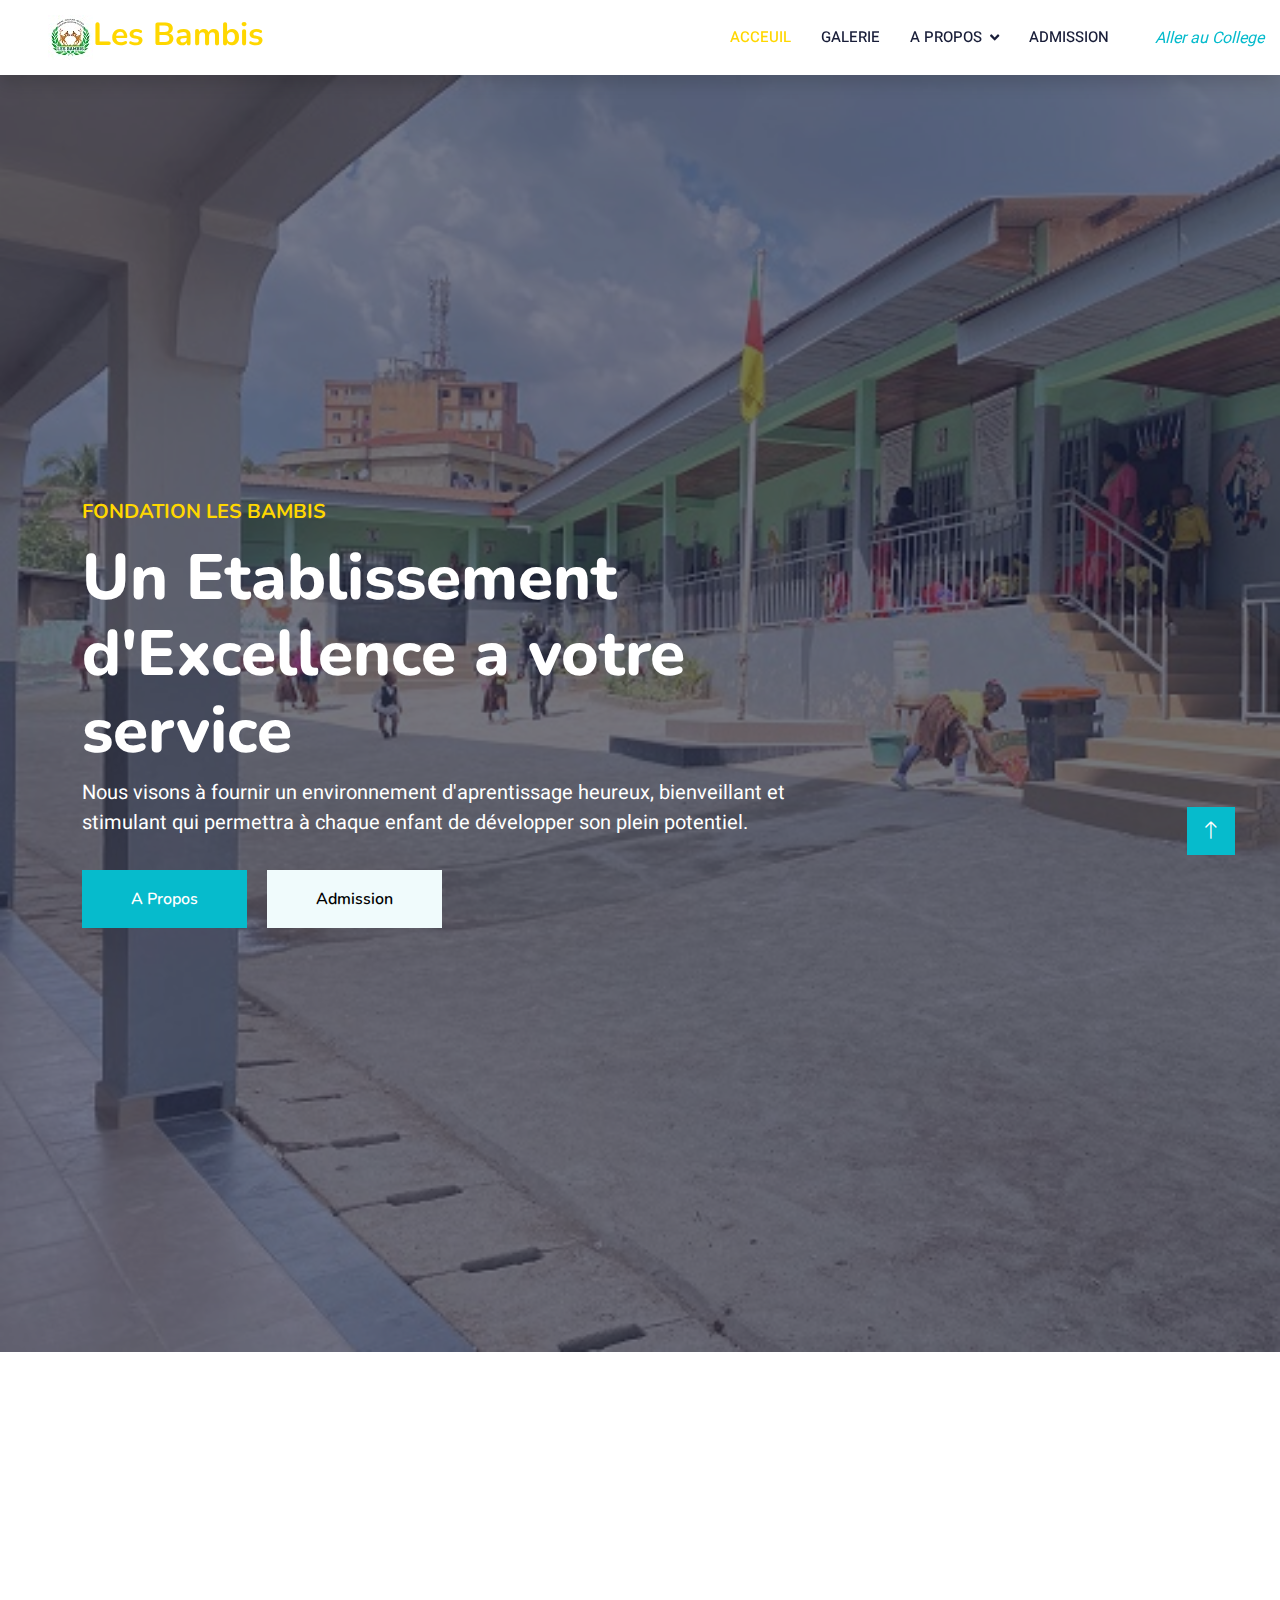
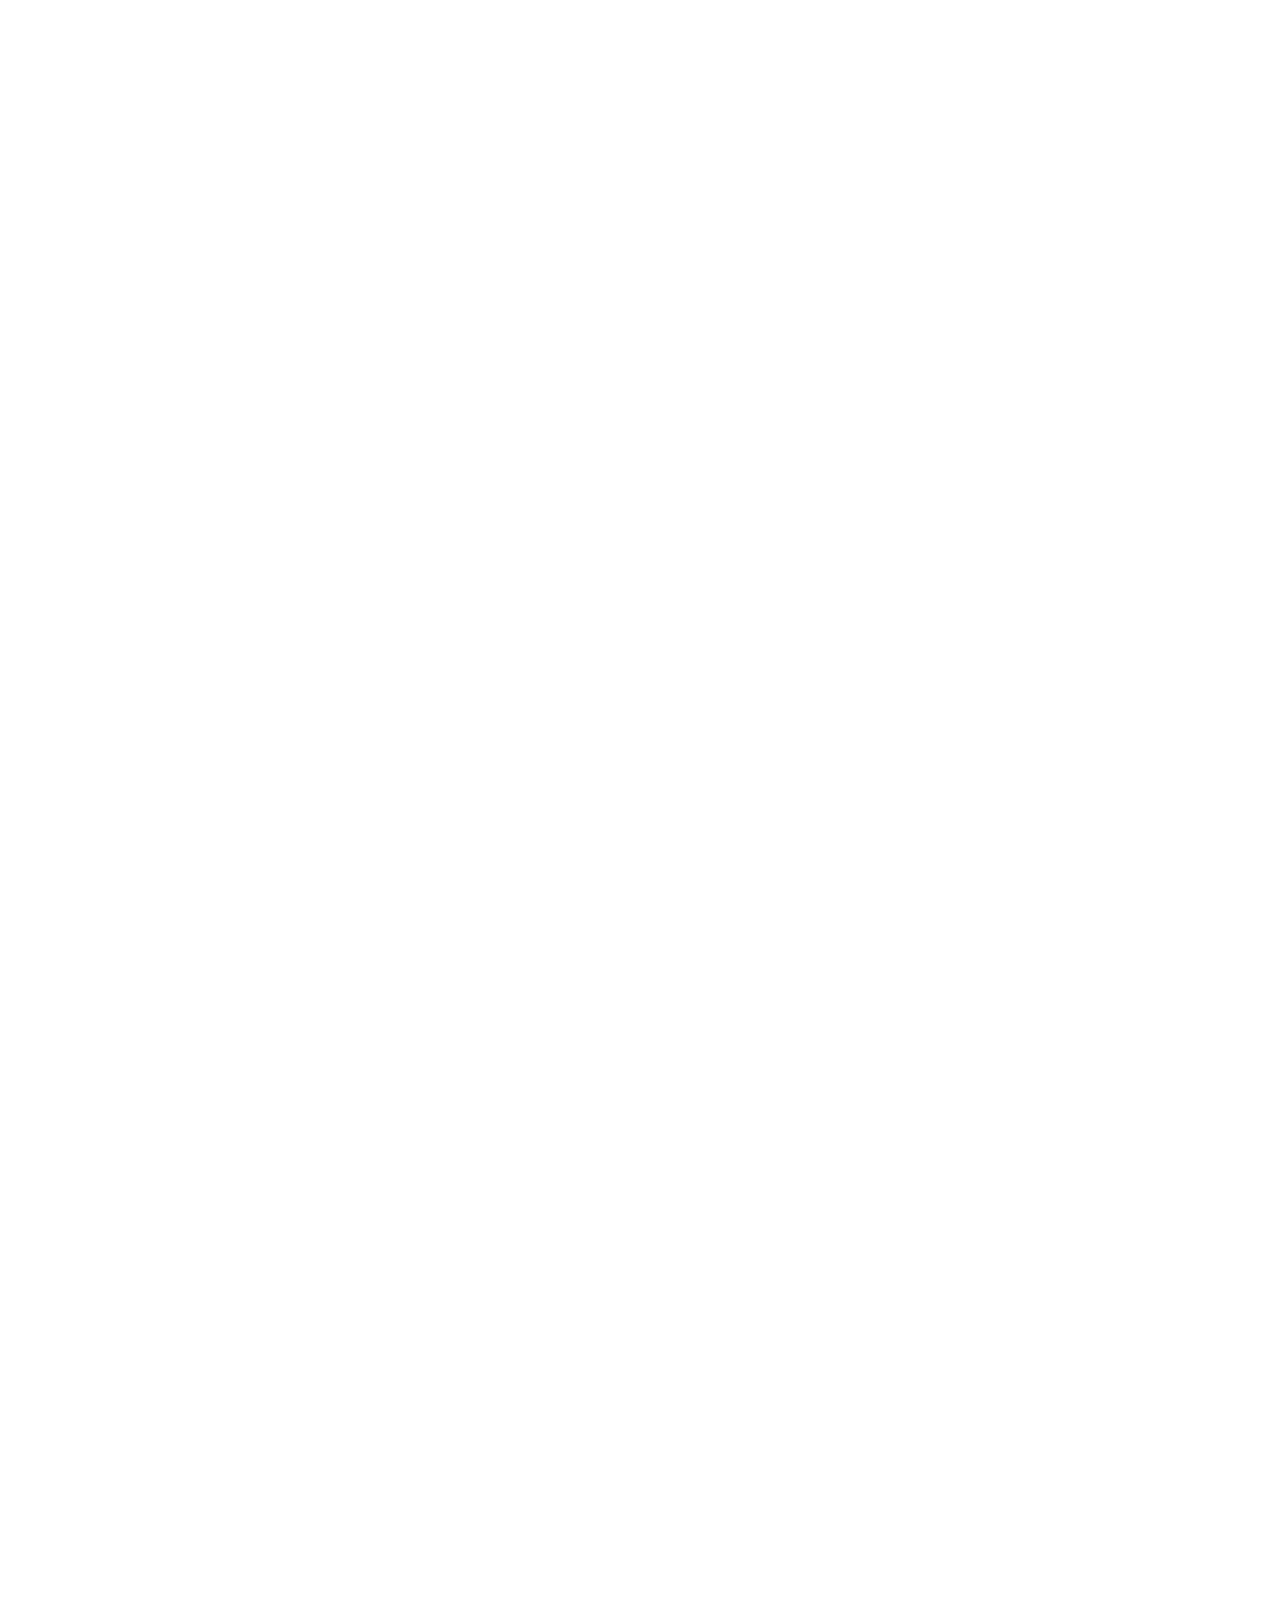
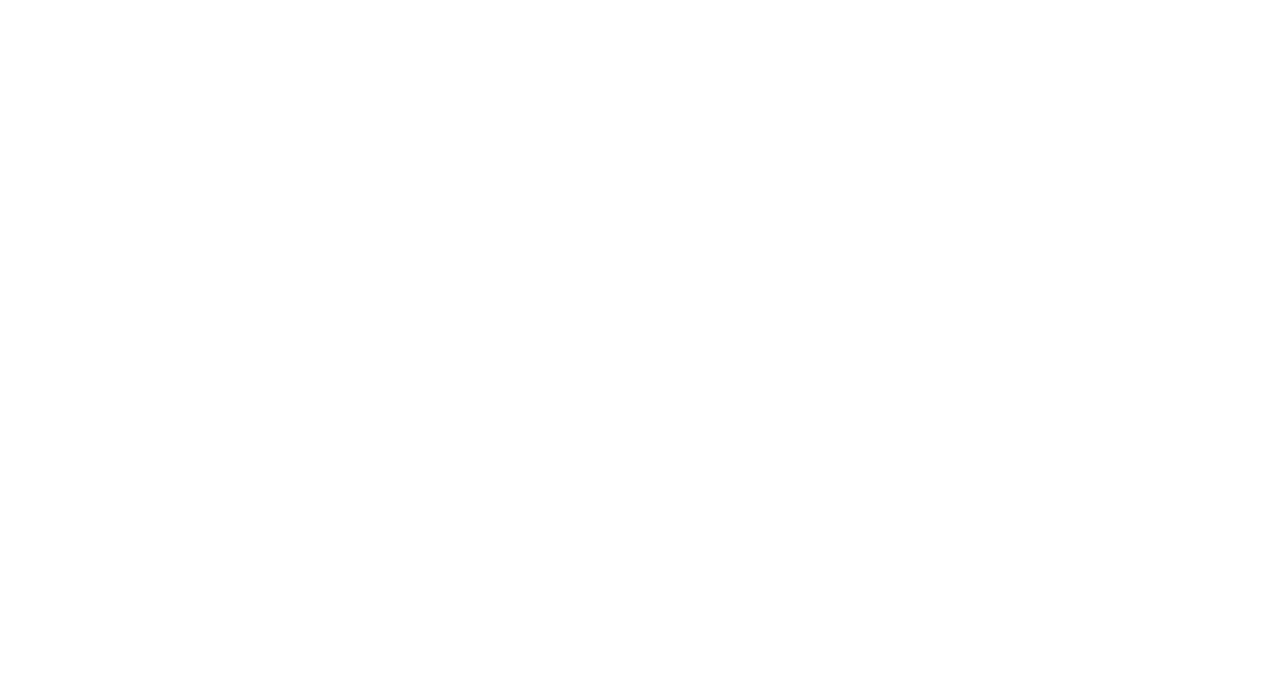
<file: Primaire/index.html>
<!DOCTYPE html>
<html lang="en">

<head>
    <link rel="icon" type="image/jpg" href="img/Secondaire.jpg">
    <meta charset="utf-8">
    <title>
        Fondation Les Bambis
    </title>
    <meta content="width=device-width, initial-scale=1.0" name="viewport">
    <meta content="" name="keywords">
    <meta content="" name="description">

    <!-- Favicon -->
    <link href="img/favicon.ico" rel="icon">

    <!-- Google Web Fonts -->
    <link rel="preconnect" href="https://fonts.googleapis.com">
    <link rel="preconnect" href="https://fonts.gstatic.com" crossorigin>
    <link href="https://fonts.googleapis.com/css2?family=Heebo:wght@400;500;600&family=Nunito:wght@600;700;800&display=swap" rel="stylesheet">

    <!-- Icon Font Stylesheet -->
    <link href="https://cdnjs.cloudflare.com/ajax/libs/font-awesome/5.10.0/css/all.min.css" rel="stylesheet">
    <link href="https://cdn.jsdelivr.net/npm/bootstrap-icons@1.4.1/font/bootstrap-icons.css" rel="stylesheet">

    <!-- Libraries Stylesheet -->
    <link href="lib/animate/animate.min.css" rel="stylesheet">
    <link href="lib/owlcarousel/assets/owl.carousel.min.css" rel="stylesheet">

    <!-- Customized Bootstrap Stylesheet -->
    <link href="css/bootstrap.min.css" rel="stylesheet">

    <!-- Template Stylesheet -->
    <link href="css/style.css" rel="stylesheet">
</head>

<body>
    <!-- Spinner Start -->
    <div id="spinner" class="show bg-white position-fixed translate-middle w-100 vh-100 top-50 start-50 d-flex align-items-center justify-content-center">
        <div class="spinner-border text-primary" style="width: 3rem; height: 3rem;" role="status">
            <span class="sr-only">Loading...</span>
        </div>
    </div>
    <!-- Spinner End -->


    <!-- Navbar Start -->
    <nav class="navbar navbar-expand-lg bg-white navbar-light shadow sticky-top p-0">
        <a href="index.html" class="navbar-brand d-flex align-items-center px-4 px-lg-5">
           <h2 class="m-0 text-primary"><img class="img-fluid" src="img/Primaire.jpg" alt="">Les Bambis</h2>
        </a>
        <button type="button" class="navbar-toggler me-4" data-bs-toggle="collapse" data-bs-target="#navbarCollapse">
            <span class="navbar-toggler-icon"></span>
        </button>
        <div class="collapse navbar-collapse" id="navbarCollapse">
            <div class="navbar-nav ms-auto p-4 p-lg-0">
                <a href="index.html" class="nav-item nav-link active">Acceuil</a>
                <a href="courses.html" class="nav-item nav-link">Galerie</a>
                <div class="nav-item dropdown">
                    <a href="#" class="nav-link dropdown-toggle" data-bs-toggle="dropdown">A Propos</a>
                    <div class="dropdown-menu fade-down m-0">
                        <a href="team.html" class="dropdown-item">Notre Equipe</a>
                        <a href="about.html" class="dropdown-item">A Propos de l'ecole</a>
                    </div>
                </div>
                <a href="contact.html" class="nav-item nav-link">Admission</a>
            </div>
            <i><a href="../index.html" class="nav-item nav-link">Aller au College</a></i>
            <!-- <a href="../index.html" class="btn btn-primary py-4 px-lg-5 d-none d-lg-block">Secondaire<i class="fa fa-arrow-right ms-3"></i></a> -->
        </div>
    </nav>
    <!-- Navbar End -->


    <!-- Carousel Start -->
    <div class="container-fluid p-0 mb-5">
        <div class="owl-carousel header-carousel position-relative">
            <div class="owl-carousel-item position-relative">
                <img class="img-fluid" src="img/6.jpg" alt="">
                <div class="position-absolute top-0 start-0 w-100 h-100 d-flex align-items-center" style="background: rgba(23, 28, 55, .6);">
                    <div class="container">
                        <div class="row justify-content-start">
                            <div class="col-sm-10 col-lg-8">
                                <h5 class="text-primary text-uppercase mb-3 animated slideInDown">Fondation Les Bambis</h5>
                                <h1 class="display-3 text-white animated slideInDown">Un Etablissement d'Excellence a votre service</h1>
                                <p class="fs-5 text-white mb-4 pb-2">Nous visons à fournir un environnement d'aprentissage heureux, bienveillant et stimulant qui permettra à chaque enfant de développer son plein potentiel.</p>
                                <a href="about.html" class="btn btn-primary py-md-3 px-md-5 me-3 animated slideInLeft">A Propos</a>
                                <a href="courses.html" class="btn btn-light py-md-3 px-md-5 animated slideInRight">Admission</a>
                            </div>
                        </div>
                    </div>
                </div>
            </div>
        </div>
    </div>
    <!-- Carousel End -->


    <!-- Service Start -->
    <div class="container-xxl py-5">
        <div class="container">
            <div class="row g-4 center-div-2">
                <div class="col-lg-3 col-sm-6 wow fadeInUp" data-wow-delay="0.1s">
                    <div class="service-item text-center pt-3">
                        <div class="p-4">
                            <i class="fa fa-3x fa-graduation-cap text-primary mb-4"></i>
                            <h5 class="mb-3">Instructeurs dévoués et talentueux</h5>
                        </div>
                    </div>
                </div>
                <div class="col-lg-3 col-sm-6 wow fadeInUp" data-wow-delay="0.5s">
                    <div class="service-item text-center pt-3">
                        <div class="p-4">
                            <i class="fa fa-3x fa-home text-primary mb-4"></i>
                            <h5 class="mb-3">Un suivi Constant</h5>
                        </div>
                    </div>
                </div>
            </div>
        </div>
    </div>
    <!-- Service End -->


    <!-- About Start -->
    <div class="container-xxl py-5">
        <div class="container">
            <div class="row g-5">
                <div class="col-lg-6 wow fadeInUp" data-wow-delay="0.1s" style="min-height: 400px;">
                    <div class="position-relative h-100">
                        <div class="slider">
                            <div class="slides">
                                <div class="slide"><img src="img/6.jpg" alt=""></div>
                                <div class="slide"><img src="img/7.jpg" alt=""></div>
                                <div class="slide"><img src="img/8.jpg" alt=""></div>
                                <div class="slide"><img src="img/9.jpg" alt=""></div>
                            </div>
                        </div>
                        <!-- <img class="img-fluid position-absolute w-100 h-100" src="img/9.jpg" alt="" style="object-fit: cover;"> -->
                    </div>
                </div>
                <div class="col-lg-6 wow fadeInUp" data-wow-delay="0.3s">
                    <h6 class="section-title bg-white text-start text-primary pe-3">A Propos de nous</h6>
                    <h1 class="mb-4">Bienvenu(e) chez Les Bambis</h1>
                    <p class="mb-4">"Les Bambis" du mot italien "Bambin", c'est-à-dire les petits enfants.</p>
                    <p class="mb-4">Dans le complexe scolaire bilingue « Les Bambis »,nous visons à fournir un environnement d'apprentissage heureux, bienveillant, sûr et stimulant qui permettra à chaque enfant de développer son plein potentiel - académiquement, personnellement, socialement, émotionnellement, physiquement et spirituellement.<br>
                        Cela sera réalisé en donnant à tous les élèves des chances égales pour un programme d'études large et équilibré qui est adapté pour répondre à leurs besoins et capacités individuels, ainsi que l'accès à un large éventail d'activités parascolaires.<br>
                         Nous visons à encourager chez tous les élèves le respect d'eux-mêmes, le respect des autres et le respect de l'environnement dans lequel ils vivent et à élever l'estime de soi et la confiance en soi de chaque enfant pour les aider à réaliser qu'ils sont des membres appréciés de notre communauté scolaire.<br></p>
                    <div class="row gy-2 gx-4 mb-4">
                        <div class="col-sm-6">
                            <p class="mb-0"><i class="fa fa-arrow-right text-primary me-2"></i>Instructeurs dévoués et talentueux</p>
                        </div>
                        <div class="col-sm-6">
                            <p class="mb-0"><i class="fa fa-arrow-right text-primary me-2"></i>Suivi constant</p>
                        </div>
                    </div>
                    <a class="btn btn-primary py-3 px-5 mt-2" href="about.html">Lire Plus</a>
                </div>
            </div>
        </div>
    </div>
    <!-- About End -->

    <!-- Team Start -->
    <div class="container-xxl py-5">
        <div class="container">
            <div class="text-center wow fadeInUp" data-wow-delay="0.1s">
                <h6 class="section-title bg-white text-center text-primary px-3">Staff Administratif</h6>
                <h1 class="mb-5">Personnel dévoué et talentueux</h1>
            </div>
            <div class="row g-4 center-div">
                <div class="col-lg-3 col-md-6 wow fadeInUp" data-wow-delay="0.1s">
                    <div class="team-item bg-light">
                        <div class="overflow-hidden">
                            <img class="img-fluid" src="img/Fondatrice.jpg" alt="">
                        </div>
                        <div class="position-relative d-flex justify-content-center" style="margin-top: -23px;">
                            <div class="bg-light d-flex justify-content-center pt-2 px-1">
                            </div>
                        </div>
                        <div class="text-center p-4">
                            <h5 class="mb-0">Mme. TETRON Salomé</h5>
                            <small>Fondatrice</small>
                        </div>
                    </div>
                </div>
                <div class="col-lg-3 col-md-6 wow fadeInUp" data-wow-delay="0.3s">
                    <div class="team-item bg-light">
                        <div class="overflow-hidden">
                            <img class="img-fluid" src="img/Principal.jpg" alt="">
                        </div>
                        <div class="position-relative d-flex justify-content-center" style="margin-top: -23px;">
                            <div class="bg-light d-flex justify-content-center pt-2 px-1">
                            </div>
                        </div>
                        <div class="text-center p-4">
                            <h5 class="mb-0">Mme. ENGOL Epse MACHIA Odile Charlotte</h5>
                            <small>Coordinatrice Generale</small>
                        </div>
                    </div>
                </div>
            </div>
        </div>
    </div>
    <!-- Team End -->

        <!-- Footer Start -->
        <div class="container-fluid bg-dark text-light footer pt-5 mt-5 wow fadeIn" data-wow-delay="0.1s">
            <div class="container py-5">
                <div class="row g-5">
                    <div class="col-lg-3 col-md-6">
                        <h4 class="text-white mb-3">Liens Rapides</h4>
                        <a class="btn btn-link" href="about.html">A Propos de nous</a>
                        <a class="btn btn-link" href="team.html">Notre Equipe</a>
                        <a class="btn btn-link" href="contact.html">Admission</a>
                    </div>
                    <div class="col-lg-3 col-md-6">
                        <h4 class="text-white mb-3">Contact</h4>
                        <!-- <p class="mb-2"><i class="fa fa-map-marker-alt me-3"></i>123 Street, New York, USA</p> -->
                        <p class="mb-2"><i class="fa fa-phone-alt me-3"></i>+237 2 42 78 32 80</p>
                        <p class="mb-2"><i class="fa fa-envelope me-3"></i>Collegeprivelaiclesbambis@gmail.com</p>
                        <div class="d-flex pt-2">
                            <a class="btn btn-outline-light btn-social" href="https://www.facebook.com/profile.php?id=100076310401387"><i class="fab fa-facebook-f"></i></a>
                        </div>
                    </div>
                    <div class="col-lg-3 col-md-6">
                        <h4 class="text-white mb-3">Galerie</h4>
                        <div class="row g-2 pt-2">
                            <div class="col-4">
                                <img class="img-fluid bg-light p-1" src="img/6.jpg" alt="">
                            </div>
                            <div class="col-4">
                                <img class="img-fluid bg-light p-1" src="img/7.jpg" alt="">
                            </div>
                            <div class="col-4">
                                <img class="img-fluid bg-light p-1" src="img/8.jpg" alt="">
                            </div>
                            <div class="col-4">
                                <img class="img-fluid bg-light p-1" src="img/9.jpg" alt="">
                            </div>
                            <div class="col-4">
                                <img class="img-fluid bg-light p-1" src="img/7.jpg" alt="">
                            </div>
                            <div class="col-4">
                                <img class="img-fluid bg-light p-1" src="img/6.jpg" alt="">
                            </div>
                        </div>
                    </div>
                </div>
            </div>
            <div class="container">
                <div class="copyright">
                    <div class="row">
                        <div class="col-md-6 text-center text-md-start mb-3 mb-md-0">
                            &copy; <a class="border-bottom" href="#">Fondation Les Bambis</a>, All Right Reserved.
    
                            <!--/*** This template is free as long as you keep the footer author’s credit link/attribution link/backlink. If you'd like to use the template without the footer author’s credit link/attribution link/backlink, you can purchase the Credit Removal License from "https://htmlcodex.com/credit-removal". Thank you for your support. ***/-->
                            Designed By <a class="border-bottom" href="https://htmlcodex.com">HTML Codex</a><br><br>
                            Distributed By <a class="border-bottom" href="https://themewagon.com">ThemeWagon</a>
                        </div>
                    </div>
                </div>
            </div>
        </div>
        <!-- Footer End -->


    <!-- Back to Top -->
    <a href="#" class="btn btn-lg btn-primary btn-lg-square back-to-top"><i class="bi bi-arrow-up"></i></a>


    <!-- JavaScript Libraries -->
    <script src="https://code.jquery.com/jquery-3.4.1.min.js"></script>
    <script src="https://cdn.jsdelivr.net/npm/bootstrap@5.0.0/dist/js/bootstrap.bundle.min.js"></script>
    <script src="lib/wow/wow.min.js"></script>
    <script src="lib/easing/easing.min.js"></script>
    <script src="lib/waypoints/waypoints.min.js"></script>
    <script src="lib/owlcarousel/owl.carousel.min.js"></script>

    <!-- Template Javascript -->
    <script src="js/main.js"></script>
</body>

</html>
</file>
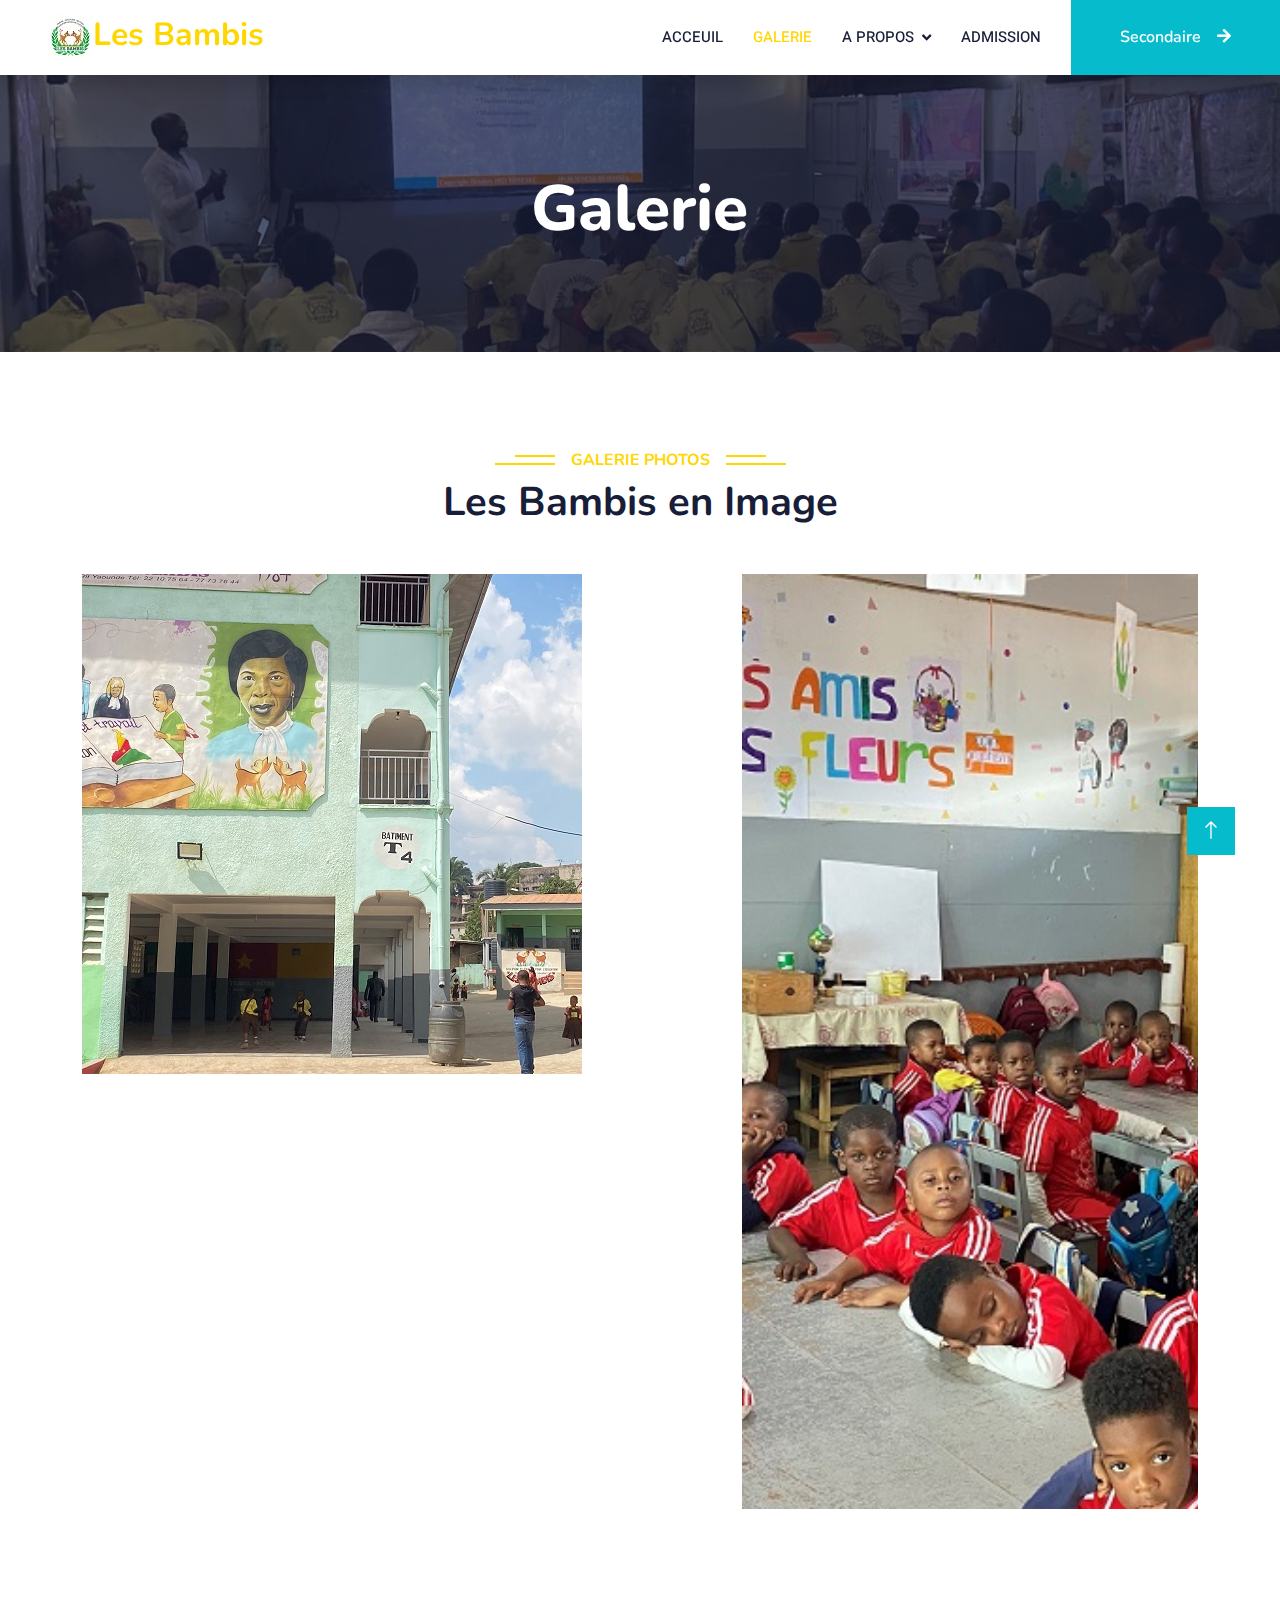
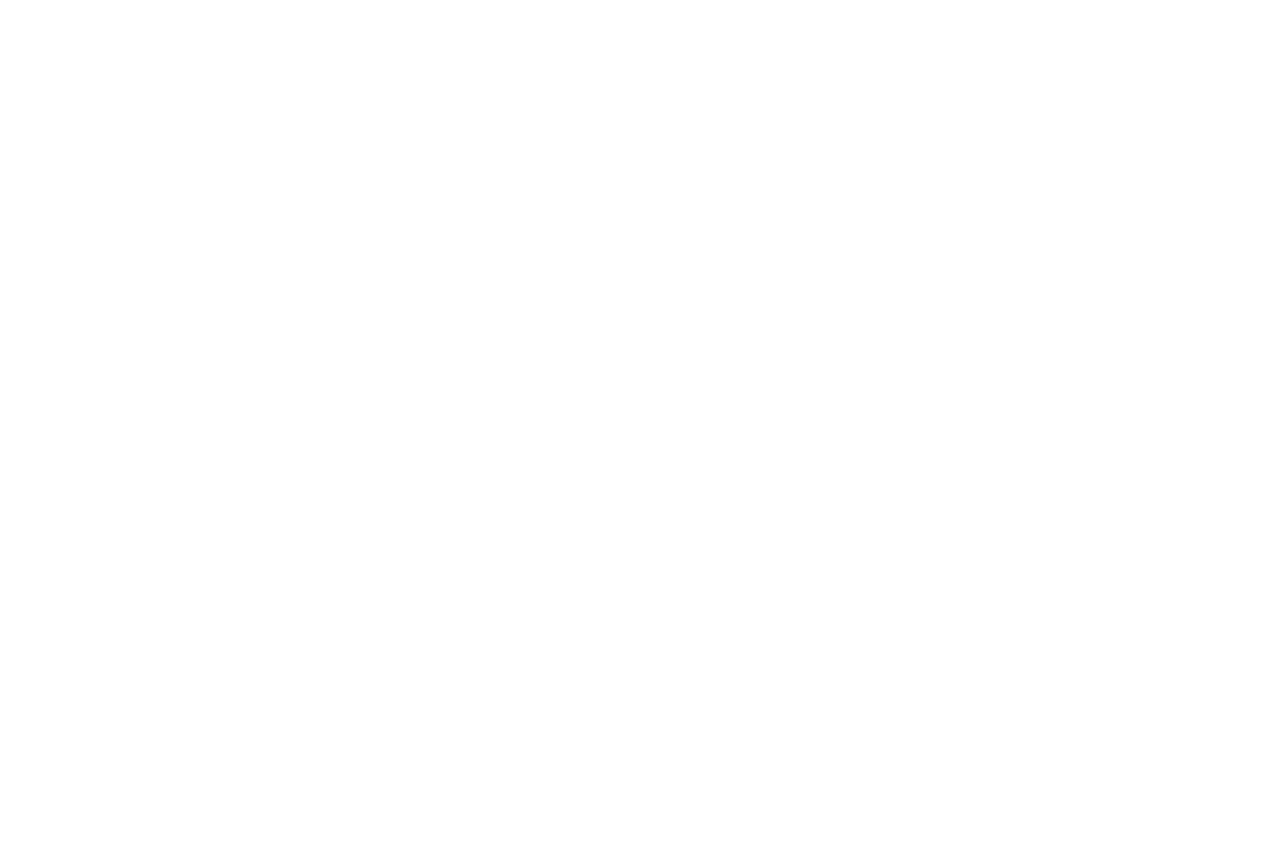
<file: Primaire/courses.html>
<!DOCTYPE html>
<html lang="en">

<head>
    <link rel="icon" type="image/jpg" href="img/Secondaire.jpg">
    <meta charset="utf-8">
    <title>
        Fondation Les Bambis
    </title>
    <meta content="width=device-width, initial-scale=1.0" name="viewport">
    <meta content="" name="keywords">
    <meta content="" name="description">

    <!-- Favicon -->
    <link href="img/favicon.ico" rel="icon">

    <!-- Google Web Fonts -->
    <link rel="preconnect" href="https://fonts.googleapis.com">
    <link rel="preconnect" href="https://fonts.gstatic.com" crossorigin>
    <link href="https://fonts.googleapis.com/css2?family=Heebo:wght@400;500;600&family=Nunito:wght@600;700;800&display=swap" rel="stylesheet">

    <!-- Icon Font Stylesheet -->
    <link href="https://cdnjs.cloudflare.com/ajax/libs/font-awesome/5.10.0/css/all.min.css" rel="stylesheet">
    <link href="https://cdn.jsdelivr.net/npm/bootstrap-icons@1.4.1/font/bootstrap-icons.css" rel="stylesheet">

    <!-- Libraries Stylesheet -->
    <link href="lib/animate/animate.min.css" rel="stylesheet">
    <link href="lib/owlcarousel/assets/owl.carousel.min.css" rel="stylesheet">

    <!-- Customized Bootstrap Stylesheet -->
    <link href="css/bootstrap.min.css" rel="stylesheet">

    <!-- Template Stylesheet -->
    <link href="css/style.css" rel="stylesheet">
</head>

<body>
    <!-- Spinner Start -->
    <div id="spinner" class="show bg-white position-fixed translate-middle w-100 vh-100 top-50 start-50 d-flex align-items-center justify-content-center">
        <div class="spinner-border text-primary" style="width: 3rem; height: 3rem;" role="status">
            <span class="sr-only">Loading...</span>
        </div>
    </div>
    <!-- Spinner End -->


    <!-- Navbar Start -->
    <nav class="navbar navbar-expand-lg bg-white navbar-light shadow sticky-top p-0">
        <a href="index.html" class="navbar-brand d-flex align-items-center px-4 px-lg-5">
           <h2 class="m-0 text-primary"><img class="img-fluid" src="img/Primaire.jpg" alt="">Les Bambis</h2>
        </a>
        <button type="button" class="navbar-toggler me-4" data-bs-toggle="collapse" data-bs-target="#navbarCollapse">
            <span class="navbar-toggler-icon"></span>
        </button>
        <div class="collapse navbar-collapse" id="navbarCollapse">
            <div class="navbar-nav ms-auto p-4 p-lg-0">
                <a href="index.html" class="nav-item nav-link">Acceuil</a>
                <a href="courses.html" class="nav-item nav-link active">Galerie</a>
                <div class="nav-item dropdown">
                    <a href="#" class="nav-link dropdown-toggle" data-bs-toggle="dropdown">A Propos</a>
                    <div class="dropdown-menu fade-down m-0">
                        <a href="team.html" class="dropdown-item">Notre Equipe</a>
                        <a href="about.html" class="dropdown-item">A Propos de l'ecole</a>
                    </div>
                </div>
                <a href="contact.html" class="nav-item nav-link">Admission</a>
            </div>
            <a href="../index.html" class="btn btn-primary py-4 px-lg-5 d-none d-lg-block">Secondaire<i class="fa fa-arrow-right ms-3"></i></a>
        </div>
    </nav>
    <!-- Navbar End -->


    <!-- Header Start -->
    <div class="container-fluid bg-primary py-5 mb-5 page-header">
        <div class="container py-5">
            <div class="row justify-content-center">
                <div class="col-lg-10 text-center">
                    <h1 class="display-3 text-white animated slideInDown">Galerie</h1>
                    <nav aria-label="breadcrumb">
                    </nav>
                </div>
            </div>
        </div>
    </div>
    <!-- Header End -->


    <!-- Categories Start -->
    <div class="container-xxl py-5 category">
        <div class="container">
            <div class="text-center wow fadeInUp" data-wow-delay="0.1s">
                <h6 class="section-title bg-white text-center text-primary px-3">Galerie photos</h6>
                <h1 class="mb-5">Les Bambis en Image</h1>
            </div>
            <div class="row g-3">
                <div class="col-lg-7 col-md-6">
                    <div class="row g-3">
                        <div class="col-lg-12 col-md-12 wow zoomIn" data-wow-delay="0.1s">
                            <a class="position-relative d-block overflow-hidden" href="">
                                <img class="img-fluid" src="img/7.jpg" alt="">
                            </a>
                        </div>
                        <div class="col-lg-6 col-md-12 wow zoomIn" data-wow-delay="0.3s">
                            <a class="position-relative d-block overflow-hidden" href="">
                                <img class="img-fluid" src="img/11.jpg" alt="">
                            </a>
                        </div>
                        <div class="col-lg-6 col-md-12 wow zoomIn" data-wow-delay="0.5s">
                            <a class="position-relative d-block overflow-hidden" href="">
                                <img class="img-fluid" src="img/6.jpg" alt="">
                            </a>
                        </div>
                    </div>
                </div>
                <div class="col-lg-5 col-md-6 wow zoomIn" data-wow-delay="0.7s" style="min-height: 350px;">
                    <a class="position-relative d-block h-100 overflow-hidden" href="">
                        <img class="img-fluid position-absolute w-100 h-100" src="img/9.jpg" alt="" style="object-fit: cover;">
                    </a>
                </div>
                <div class="col-lg-5 col-md-6 wow zoomIn" data-wow-delay="0.7s" style="min-height: 350px;">
                    <a class="position-relative d-block h-100 overflow-hidden" href="">
                        <img class="img-fluid position-absolute w-100 h-100" src="img/8.jpg" alt="" style="object-fit: cover;">
                    </a>
                </div>
            </div>
        </div>
    </div>
    <!-- Categories Start -->
        

            <!-- Footer Start -->
        <div class="container-fluid bg-dark text-light footer pt-5 mt-5 wow fadeIn" data-wow-delay="0.1s">
            <div class="container py-5">
                <div class="row g-5">
                    <div class="col-lg-3 col-md-6">
                        <h4 class="text-white mb-3">Liens Rapides</h4>
                        <a class="btn btn-link" href="about.html">A Propos de nous</a>
                        <a class="btn btn-link" href="team.html">Notre Equipe</a>
                        <a class="btn btn-link" href="contact.html">Admission</a>
                    </div>
                    <div class="col-lg-3 col-md-6">
                        <h4 class="text-white mb-3">Contact</h4>
                        <!-- <p class="mb-2"><i class="fa fa-map-marker-alt me-3"></i>123 Street, New York, USA</p> -->
                        <p class="mb-2"><i class="fa fa-phone-alt me-3"></i>+237 2 42 78 32 80</p>
                        <p class="mb-2"><i class="fa fa-envelope me-3"></i>Collegeprivelaiclesbambis@gmail.com</p>
                        <div class="d-flex pt-2">
                            <a class="btn btn-outline-light btn-social" href="https://www.facebook.com/profile.php?id=100076310401387"><i class="fab fa-facebook-f"></i></a>
                        </div>
                    </div>
                    <div class="col-lg-3 col-md-6">
                        <h4 class="text-white mb-3">Galerie</h4>
                        <div class="row g-2 pt-2">
                            <div class="col-4">
                                <img class="img-fluid bg-light p-1" src="img/6.jpg" alt="">
                            </div>
                            <div class="col-4">
                                <img class="img-fluid bg-light p-1" src="img/7.jpg" alt="">
                            </div>
                            <div class="col-4">
                                <img class="img-fluid bg-light p-1" src="img/8.jpg" alt="">
                            </div>
                            <div class="col-4">
                                <img class="img-fluid bg-light p-1" src="img/9.jpg" alt="">
                            </div>
                            <div class="col-4">
                                <img class="img-fluid bg-light p-1" src="img/7.jpg" alt="">
                            </div>
                            <div class="col-4">
                                <img class="img-fluid bg-light p-1" src="img/6.jpg" alt="">
                            </div>
                        </div>
                    </div>
                </div>
            </div>
            <div class="container">
                <div class="copyright">
                    <div class="row">
                        <div class="col-md-6 text-center text-md-start mb-3 mb-md-0">
                            &copy; <a class="border-bottom" href="#">Fondation Les Bambis</a>, All Right Reserved.
    
                            <!--/*** This template is free as long as you keep the footer author’s credit link/attribution link/backlink. If you'd like to use the template without the footer author’s credit link/attribution link/backlink, you can purchase the Credit Removal License from "https://htmlcodex.com/credit-removal". Thank you for your support. ***/-->
                            Designed By <a class="border-bottom" href="https://htmlcodex.com">HTML Codex</a><br><br>
                            Distributed By <a class="border-bottom" href="https://themewagon.com">ThemeWagon</a>
                        </div>
                    </div>
                </div>
            </div>
        </div>
        <!-- Footer End -->


    <!-- Back to Top -->
    <a href="#" class="btn btn-lg btn-primary btn-lg-square back-to-top"><i class="bi bi-arrow-up"></i></a>


    <!-- JavaScript Libraries -->
    <script src="https://code.jquery.com/jquery-3.4.1.min.js"></script>
    <script src="https://cdn.jsdelivr.net/npm/bootstrap@5.0.0/dist/js/bootstrap.bundle.min.js"></script>
    <script src="lib/wow/wow.min.js"></script>
    <script src="lib/easing/easing.min.js"></script>
    <script src="lib/waypoints/waypoints.min.js"></script>
    <script src="lib/owlcarousel/owl.carousel.min.js"></script>

    <!-- Template Javascript -->
    <script src="js/main.js"></script>
</body>

</html>
</file>
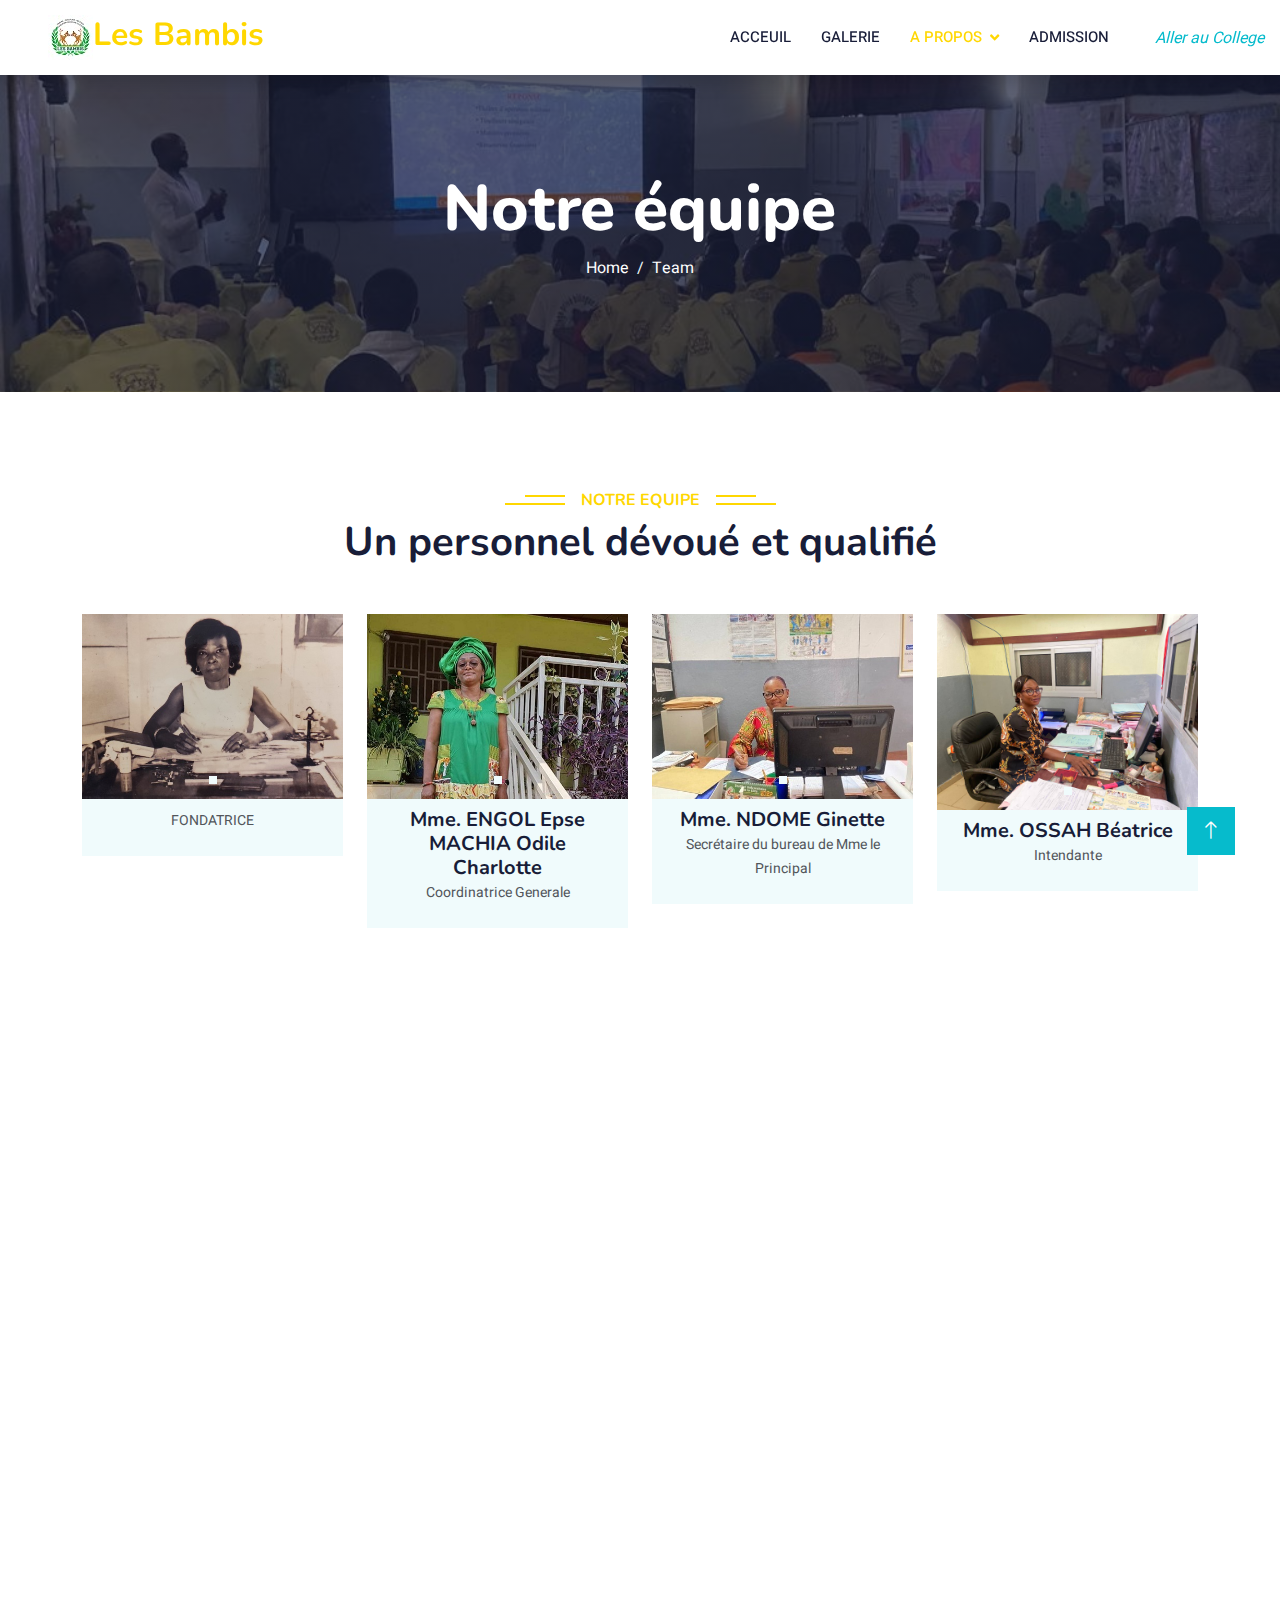
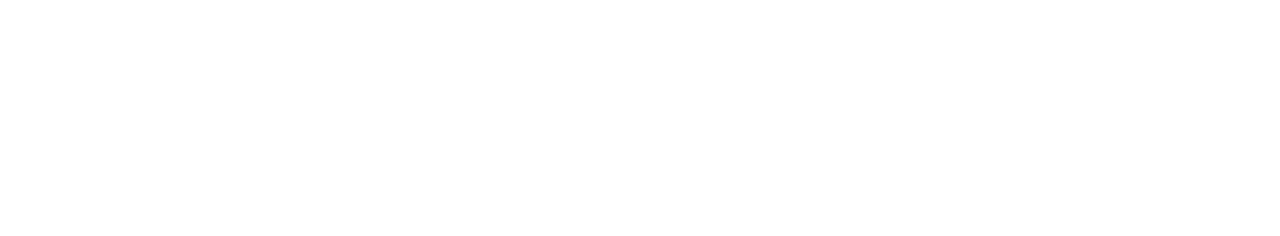
<file: Primaire/team.html>
<!DOCTYPE html>
<html lang="en">

<head>
    <link rel="icon" type="image/jpg" href="img/Secondaire.jpg">
    <meta charset="utf-8">
    <title>Fondation Les Bambis</title>
    <meta content="width=device-width, initial-scale=1.0" name="viewport">
    <meta content="" name="keywords">
    <meta content="" name="description">

    <!-- Favicon -->
    <link href="img/favicon.ico" rel="icon">

    <!-- Google Web Fonts -->
    <link rel="preconnect" href="https://fonts.googleapis.com">
    <link rel="preconnect" href="https://fonts.gstatic.com" crossorigin>
    <link href="https://fonts.googleapis.com/css2?family=Heebo:wght@400;500;600&family=Nunito:wght@600;700;800&display=swap" rel="stylesheet">

    <!-- Icon Font Stylesheet -->
    <link href="https://cdnjs.cloudflare.com/ajax/libs/font-awesome/5.10.0/css/all.min.css" rel="stylesheet">
    <link href="https://cdn.jsdelivr.net/npm/bootstrap-icons@1.4.1/font/bootstrap-icons.css" rel="stylesheet">

    <!-- Libraries Stylesheet -->
    <link href="lib/animate/animate.min.css" rel="stylesheet">
    <link href="lib/owlcarousel/assets/owl.carousel.min.css" rel="stylesheet">

    <!-- Customized Bootstrap Stylesheet -->
    <link href="css/bootstrap.min.css" rel="stylesheet">

    <!-- Template Stylesheet -->
    <link href="css/style.css" rel="stylesheet">
</head>

<body>
    <!-- Spinner Start -->
    <div id="spinner" class="show bg-white position-fixed translate-middle w-100 vh-100 top-50 start-50 d-flex align-items-center justify-content-center">
        <div class="spinner-border text-primary" style="width: 3rem; height: 3rem;" role="status">
            <span class="sr-only">Loading...</span>
        </div>
    </div>
    <!-- Spinner End -->


<!-- Navbar Start -->
<nav class="navbar navbar-expand-lg bg-white navbar-light shadow sticky-top p-0">
    <a href="index.html" class="navbar-brand d-flex align-items-center px-4 px-lg-5">
       <h2 class="m-0 text-primary"><img class="img-fluid" src="img/Primaire.jpg" alt="">Les Bambis</h2>
    </a>
    <button type="button" class="navbar-toggler me-4" data-bs-toggle="collapse" data-bs-target="#navbarCollapse">
        <span class="navbar-toggler-icon"></span>
    </button>
    <div class="collapse navbar-collapse" id="navbarCollapse">
        <div class="navbar-nav ms-auto p-4 p-lg-0">
            <a href="index.html" class="nav-item nav-link">Acceuil</a>
            <a href="courses.html" class="nav-item nav-link">Galerie</a>
            <div class="nav-item dropdown">
                <a href="#" class="nav-link dropdown-toggle active" data-bs-toggle="dropdown">A Propos</a>
                <div class="dropdown-menu fade-down m-0">
                    <a href="team.html" class="dropdown-item">Notre Equipe</a>
                    <a href="about.html" class="dropdown-item">A Propos de l'ecole</a>
                </div>
            </div>
            <a href="contact.html" class="nav-item nav-link">Admission</a>
        </div>
        <i><a href="../index.html" class="nav-item nav-link">Aller au College</a></i>
    </div>
</nav>
<!-- Navbar End -->


    <!-- Header Start -->
    <div class="container-fluid bg-primary py-5 mb-5 page-header">
        <div class="container py-5">
            <div class="row justify-content-center">
                <div class="col-lg-10 text-center">
                    <h1 class="display-3 text-white animated slideInDown">Notre équipe</h1>
                    <nav aria-label="breadcrumb">
                        <ol class="breadcrumb justify-content-center">
                            <li class="breadcrumb-item"><a class="text-white" href="index.html">Home</a></li>
                            <li class="breadcrumb-item text-white active" aria-current="page">Team</li>
                        </ol>
                    </nav>
                </div>
            </div>
        </div>
    </div>
    <!-- Header End -->


    <!-- Team Start -->
    <div class="container-xxl py-5">
        <div class="container">
            <div class="text-center wow fadeInUp" data-wow-delay="0.1s">
                <h6 class="section-title bg-white text-center text-primary px-3">Notre Equipe</h6>
                <h1 class="mb-5">Un personnel dévoué et qualifié</h1>
            </div>
            <div class="row g-4">
                <div class="col-lg-3 col-md-6 wow fadeInUp" data-wow-delay="0.1s">
                    <div class="team-item bg-light">
                        <div class="overflow-hidden">
                            <img class="img-fluid" src="img/Fondatrice.jpg" alt="">
                        </div>
                        <div class="position-relative d-flex justify-content-center" style="margin-top: -23px;">
                            <div class="bg-light d-flex justify-content-center pt-2 px-1">
                            </div>
                        </div>
                        <div class="text-center p-4">
                            <h5 class="mb-0"></h5>
                            <small>FONDATRICE</small>
                        </div>
                    </div>
                </div>
                <div class="col-lg-3 col-md-6 wow fadeInUp" data-wow-delay="0.3s">
                    <div class="team-item bg-light">
                        <div class="overflow-hidden">
                            <img class="img-fluid" src="img/Principal.jpg" alt="">
                        </div>
                        <div class="position-relative d-flex justify-content-center" style="margin-top: -23px;">
                            <div class="bg-light d-flex justify-content-center pt-2 px-1">
                            </div>
                        </div>
                        <div class="text-center p-4">
                            <h5 class="mb-0">Mme. ENGOL Epse MACHIA Odile Charlotte</h5>
                            <small>Coordinatrice Generale</small>
                        </div>
                    </div>
                </div>
                <div class="col-lg-3 col-md-6 wow fadeInUp" data-wow-delay="0.5s">
                    <div class="team-item bg-light">
                        <div class="overflow-hidden">
                            <img class="img-fluid" src="img/Ndome Ginette.jfif" alt="">
                        </div>
                        <div class="position-relative d-flex justify-content-center" style="margin-top: -23px;">
                            <div class="bg-light d-flex justify-content-center pt-2 px-1">
                            </div>
                        </div>
                        <div class="text-center p-4">
                            <h5 class="mb-0">Mme. NDOME Ginette</h5>
                            <small>Secrétaire du bureau de Mme le Principal</small>
                        </div>
                    </div>
                </div>
                <div class="col-lg-3 col-md-6 wow fadeInUp" data-wow-delay="0.7s">
                    <div class="team-item bg-light">
                        <div class="overflow-hidden">
                            <img class="img-fluid" src="img/Intendante.jpg" alt="">
                        </div>
                        <div class="position-relative d-flex justify-content-center" style="margin-top: -23px;">
                            <div class="bg-light d-flex justify-content-center pt-2 px-1">
                            </div>
                        </div>
                        <div class="text-center p-4">
                            <h5 class="mb-0">Mme. OSSAH Béatrice</h5>
                            <small>Intendante</small>
                        </div>
                    </div>
                </div>
                <div class="col-lg-3 col-md-6 wow fadeInUp" data-wow-delay="0.1s">
                    <div class="team-item bg-light">
                        <div class="overflow-hidden">
                            <img class="img-fluid" src="img/Surveillant.jpg" alt="">
                        </div>
                        <div class="position-relative d-flex justify-content-center" style="margin-top: -23px;">
                            <div class="bg-light d-flex justify-content-center pt-2 px-1">
                            </div>
                        </div>
                        <div class="text-center p-4">
                            <h5 class="mb-0">M. MVOLO Hubert</h5>
                            <small>Surveillant Général</small>
                        </div>
                    </div>
                </div>
                <div class="col-lg-3 col-md-6 wow fadeInUp" data-wow-delay="0.3s">
                    <div class="team-item bg-light">
                        <div class="overflow-hidden">
                            <img class="img-fluid" src="img/Anglophone.jpg" alt="">
                        </div>
                        <div class="position-relative d-flex justify-content-center" style="margin-top: -23px;">
                            <div class="bg-light d-flex justify-content-center pt-2 px-1">
                            </div>
                        </div>
                        <div class="text-center p-4">
                            <h5 class="mb-0">Mr. NGABA Raymond</h5>
                            <small>Prefect of Studies English Section</small>
                        </div>
                    </div>
                </div>
                <div class="col-lg-3 col-md-6 wow fadeInUp" data-wow-delay="0.5s">
                    <div class="team-item bg-light">
                        <div class="overflow-hidden">
                            <img class="img-fluid" src="img/Francophone.jpg" alt="">
                        </div>
                        <div class="position-relative d-flex justify-content-center" style="margin-top: -23px;">
                            <div class="bg-light d-flex justify-content-center pt-2 px-1">
                            </div>
                        </div>
                        <div class="text-center p-4">
                            <h5 class="mb-0">Mme. KOMBOU Germaine</h5>
                            <small>Préfet des études section Francophone</small>
                        </div>
                    </div>
                </div>
            </div>
        </div>
    </div>
    <!-- Team End -->
        

        <!-- Footer Start -->
        <div class="container-fluid bg-dark text-light footer pt-5 mt-5 wow fadeIn" data-wow-delay="0.1s">
            <div class="container py-5">
                <div class="row g-5">
                    <div class="col-lg-3 col-md-6">
                        <h4 class="text-white mb-3">Liens Rapides</h4>
                        <a class="btn btn-link" href="about.html">A Propos de nous</a>
                        <a class="btn btn-link" href="team.html">Notre Equipe</a>
                        <a class="btn btn-link" href="contact.html">Admission</a>
                    </div>
                    <div class="col-lg-3 col-md-6">
                        <h4 class="text-white mb-3">Contact</h4>
                        <!-- <p class="mb-2"><i class="fa fa-map-marker-alt me-3"></i>123 Street, New York, USA</p> -->
                        <p class="mb-2"><i class="fa fa-phone-alt me-3"></i>+237 2 42 78 32 80</p>
                        <p class="mb-2"><i class="fa fa-envelope me-3"></i>Collegeprivelaiclesbambis@gmail.com</p>
                        <div class="d-flex pt-2">
                            <a class="btn btn-outline-light btn-social" href="https://www.facebook.com/profile.php?id=100076310401387"><i class="fab fa-facebook-f"></i></a>
                        </div>
                    </div>
                    <div class="col-lg-3 col-md-6">
                        <h4 class="text-white mb-3">Galerie</h4>
                        <div class="row g-2 pt-2">
                            <div class="col-4">
                                <img class="img-fluid bg-light p-1" src="img/6.jpg" alt="">
                            </div>
                            <div class="col-4">
                                <img class="img-fluid bg-light p-1" src="img/7.jpg" alt="">
                            </div>
                            <div class="col-4">
                                <img class="img-fluid bg-light p-1" src="img/8.jpg" alt="">
                            </div>
                            <div class="col-4">
                                <img class="img-fluid bg-light p-1" src="img/9.jpg" alt="">
                            </div>
                            <div class="col-4">
                                <img class="img-fluid bg-light p-1" src="img/7.jpg" alt="">
                            </div>
                            <div class="col-4">
                                <img class="img-fluid bg-light p-1" src="img/6.jpg" alt="">
                            </div>
                        </div>
                    </div>
                </div>
            </div>
            <div class="container">
                <div class="copyright">
                    <div class="row">
                        <div class="col-md-6 text-center text-md-start mb-3 mb-md-0">
                            &copy; <a class="border-bottom" href="#">Fondation Les Bambis</a>, All Right Reserved.
    
                            <!--/*** This template is free as long as you keep the footer author’s credit link/attribution link/backlink. If you'd like to use the template without the footer author’s credit link/attribution link/backlink, you can purchase the Credit Removal License from "https://htmlcodex.com/credit-removal". Thank you for your support. ***/-->
                            Designed By <a class="border-bottom" href="https://htmlcodex.com">HTML Codex</a><br><br>
                            Distributed By <a class="border-bottom" href="https://themewagon.com">ThemeWagon</a>
                        </div>
                    </div>
                </div>
            </div>
        </div>
        <!-- Footer End -->

    <!-- Back to Top -->
    <a href="#" class="btn btn-lg btn-primary btn-lg-square back-to-top"><i class="bi bi-arrow-up"></i></a>


    <!-- JavaScript Libraries -->
    <script src="https://code.jquery.com/jquery-3.4.1.min.js"></script>
    <script src="https://cdn.jsdelivr.net/npm/bootstrap@5.0.0/dist/js/bootstrap.bundle.min.js"></script>
    <script src="lib/wow/wow.min.js"></script>
    <script src="lib/easing/easing.min.js"></script>
    <script src="lib/waypoints/waypoints.min.js"></script>
    <script src="lib/owlcarousel/owl.carousel.min.js"></script>

    <!-- Template Javascript -->
    <script src="js/main.js"></script>
</body>

</html>
</file>
<file: Primaire/css/style.css>
/********** Template CSS **********/
:root {
    --primary: #FFD700;
    --light: #F0FBFC;
    --dark: #181d38;
}

.fw-medium {
    font-weight: 600 !important;
}

.fw-semi-bold {
    font-weight: 700 !important;
}

.back-to-top {
    position: fixed;
    display: none;
    right: 45px;
    bottom: 45px;
    z-index: 99;
}


/*** Spinner ***/
#spinner {
    opacity: 0;
    visibility: hidden;
    transition: opacity .5s ease-out, visibility 0s linear .5s;
    z-index: 99999;
}

#spinner.show {
    transition: opacity .5s ease-out, visibility 0s linear 0s;
    visibility: visible;
    opacity: 1;
}


/*** Button ***/
.btn {
    font-family: 'Nunito', sans-serif;
    font-weight: 600;
    transition: .5s;
}

.btn.btn-primary,
.btn.btn-secondary {
    color: #FFFFFF;
}

.btn-square {
    width: 38px;
    height: 38px;
}

.btn-sm-square {
    width: 32px;
    height: 32px;
}

.btn-lg-square {
    width: 48px;
    height: 48px;
}

.btn-square,
.btn-sm-square,
.btn-lg-square {
    padding: 0;
    display: flex;
    align-items: center;
    justify-content: center;
    font-weight: normal;
    border-radius: 0px;
}


/*** Navbar ***/
.navbar .dropdown-toggle::after {
    border: none;
    content: "\f107";
    font-family: "Font Awesome 5 Free";
    font-weight: 900;
    vertical-align: middle;
    margin-left: 8px;
}

.navbar-light .navbar-nav .nav-link {
    margin-right: 30px;
    padding: 25px 0;
    color: #FFFFFF;
    font-size: 15px;
    text-transform: uppercase;
    outline: none;
}

.navbar-light .navbar-nav .nav-link:hover,
.navbar-light .navbar-nav .nav-link.active {
    color: var(--primary);
}

@media (max-width: 991.98px) {
    .navbar-light .navbar-nav .nav-link  {
        margin-right: 0;
        padding: 10px 0;
    }

    .navbar-light .navbar-nav {
        border-top: 1px solid #EEEEEE;
    }
}

.navbar-light .navbar-brand,
.navbar-light a.btn {
    height: 75px;
}

.navbar-light .navbar-nav .nav-link {
    color: var(--dark);
    font-weight: 500;
}

.navbar-light.sticky-top {
    top: -100px;
    transition: .5s;
}

@media (min-width: 992px) {
    .navbar .nav-item .dropdown-menu {
        display: block;
        margin-top: 0;
        opacity: 0;
        visibility: hidden;
        transition: .5s;
    }

    .navbar .dropdown-menu.fade-down {
        top: 100%;
        transform: rotateX(-75deg);
        transform-origin: 0% 0%;
    }

    .navbar .nav-item:hover .dropdown-menu {
        top: 100%;
        transform: rotateX(0deg);
        visibility: visible;
        transition: .5s;
        opacity: 1;
    }
}


/*** Header carousel ***/
@media (max-width: 768px) {
    .header-carousel .owl-carousel-item {
        position: relative;
        min-height: 500px;
    }
    
    .header-carousel .owl-carousel-item img {
        position: absolute;
        width: 100%;
        height: 100%;
        object-fit: cover;
    }
}

.header-carousel .owl-nav {
    position: absolute;
    top: 50%;
    right: 8%;
    transform: translateY(-50%);
    display: flex;
    flex-direction: column;
}

.header-carousel .owl-nav .owl-prev,
.header-carousel .owl-nav .owl-next {
    margin: 7px 0;
    width: 45px;
    height: 45px;
    display: flex;
    align-items: center;
    justify-content: center;
    color: #FFFFFF;
    background: transparent;
    border: 1px solid #FFFFFF;
    font-size: 22px;
    transition: .5s;
}

.header-carousel .owl-nav .owl-prev:hover,
.header-carousel .owl-nav .owl-next:hover {
    background: var(--primary);
    border-color: var(--primary);
}

.page-header {
    background: linear-gradient(rgba(24, 29, 56, .7), rgba(24, 29, 56, .7)), url(../img/carousel-1.jpg);
    background-position: center center;
    background-repeat: no-repeat;
    background-size: cover;
}

.page-header-inner {
    background: rgba(15, 23, 43, .7);
}

.breadcrumb-item + .breadcrumb-item::before {
    color: var(--light);
}


/*** Section Title ***/
.section-title {
    position: relative;
    display: inline-block;
    text-transform: uppercase;
}

.section-title::before {
    position: absolute;
    content: "";
    width: calc(100% + 80px);
    height: 2px;
    top: 4px;
    left: -40px;
    background: var(--primary);
    z-index: -1;
}

.section-title::after {
    position: absolute;
    content: "";
    width: calc(100% + 120px);
    height: 2px;
    bottom: 5px;
    left: -60px;
    background: var(--primary);
    z-index: -1;
}

.section-title.text-start::before {
    width: calc(100% + 40px);
    left: 0;
}

.section-title.text-start::after {
    width: calc(100% + 60px);
    left: 0;
}


/*** Service ***/
.service-item {
    background: var(--light);
    transition: .5s;
}

.service-item:hover {
    margin-top: -10px;
    background: var(--primary);
}

.service-item * {
    transition: .5s;
}

.service-item:hover * {
    color: var(--light) !important;
}


/*** Categories & Courses ***/
.category img,
.course-item img {
    transition: .5s;
}

.category a:hover img,
.course-item:hover img {
    transform: scale(1.1);
}


/*** Team ***/
.team-item img {
    transition: .5s;
}

.team-item:hover img {
    transform: scale(1.1);
}


/*** Testimonial ***/
.testimonial-carousel::before {
    position: absolute;
    content: "";
    top: 0;
    left: 0;
    height: 100%;
    width: 0;
    background: linear-gradient(to right, rgba(255, 255, 255, 1) 0%, rgba(255, 255, 255, 0) 100%);
    z-index: 1;
}

.testimonial-carousel::after {
    position: absolute;
    content: "";
    top: 0;
    right: 0;
    height: 100%;
    width: 0;
    background: linear-gradient(to left, rgba(255, 255, 255, 1) 0%, rgba(255, 255, 255, 0) 100%);
    z-index: 1;
}

@media (min-width: 768px) {
    .testimonial-carousel::before,
    .testimonial-carousel::after {
        width: 200px;
    }
}

@media (min-width: 992px) {
    .testimonial-carousel::before,
    .testimonial-carousel::after {
        width: 300px;
    }
}

.testimonial-carousel .owl-item .testimonial-text,
.testimonial-carousel .owl-item.center .testimonial-text * {
    transition: .5s;
}

.testimonial-carousel .owl-item.center .testimonial-text {
    background: var(--primary) !important;
}

.testimonial-carousel .owl-item.center .testimonial-text * {
    color: #FFFFFF !important;
}

.testimonial-carousel .owl-dots {
    margin-top: 24px;
    display: flex;
    align-items: flex-end;
    justify-content: center;
}

.testimonial-carousel .owl-dot {
    position: relative;
    display: inline-block;
    margin: 0 5px;
    width: 15px;
    height: 15px;
    border: 1px solid #CCCCCC;
    transition: .5s;
}

.testimonial-carousel .owl-dot.active {
    background: var(--primary);
    border-color: var(--primary);
}


/*** Footer ***/
.footer .btn.btn-social {
    margin-right: 5px;
    width: 35px;
    height: 35px;
    display: flex;
    align-items: center;
    justify-content: center;
    color: var(--light);
    font-weight: normal;
    border: 1px solid #FFFFFF;
    border-radius: 35px;
    transition: .3s;
}

.footer .btn.btn-social:hover {
    color: var(--primary);
}

.footer .btn.btn-link {
    display: block;
    margin-bottom: 5px;
    padding: 0;
    text-align: left;
    color: #FFFFFF;
    font-size: 15px;
    font-weight: normal;
    text-transform: capitalize;
    transition: .3s;
}

.footer .btn.btn-link::before {
    position: relative;
    content: "\f105";
    font-family: "Font Awesome 5 Free";
    font-weight: 900;
    margin-right: 10px;
}

.footer .btn.btn-link:hover {
    letter-spacing: 1px;
    box-shadow: none;
}

.footer .copyright {
    padding: 25px 0;
    font-size: 15px;
    border-top: 1px solid rgba(256, 256, 256, .1);
}

.footer .copyright a {
    color: var(--light);
}

.footer .footer-menu a {
    margin-right: 15px;
    padding-right: 15px;
    border-right: 1px solid rgba(255, 255, 255, .1);
}

.footer .footer-menu a:last-child {
    margin-right: 0;
    padding-right: 0;
    border-right: none;
}
.center-div {
    display: flex;
    justify-content: center;
    align-items: center;
}
.center-div-2{
    display: flex;
    justify-content: center;
    align-items: center;
    margin: auto 0;
}
.slider{
    width: 500px;
    overflow: hidden;
}
.slides{
    width: calc(500px * 3);
    animation: glisse 15s infinite;
}
.slide{
    float: left;
}
@keyframes glisse {
    0% {
        transform: translateX(0);
    }
    10% {
        transform: translateX(0);
    }
    33% {
        transform: translateX(-500px);
    }
    43% {
        transform: translateX(-500px);
    }
    66% {
        transform: translateX(-1000px);
    }
    76% {
        transform: translateX(-1000px);
    }
    100% {
        transform: translateX(-1500px);
    }
}
</file>
